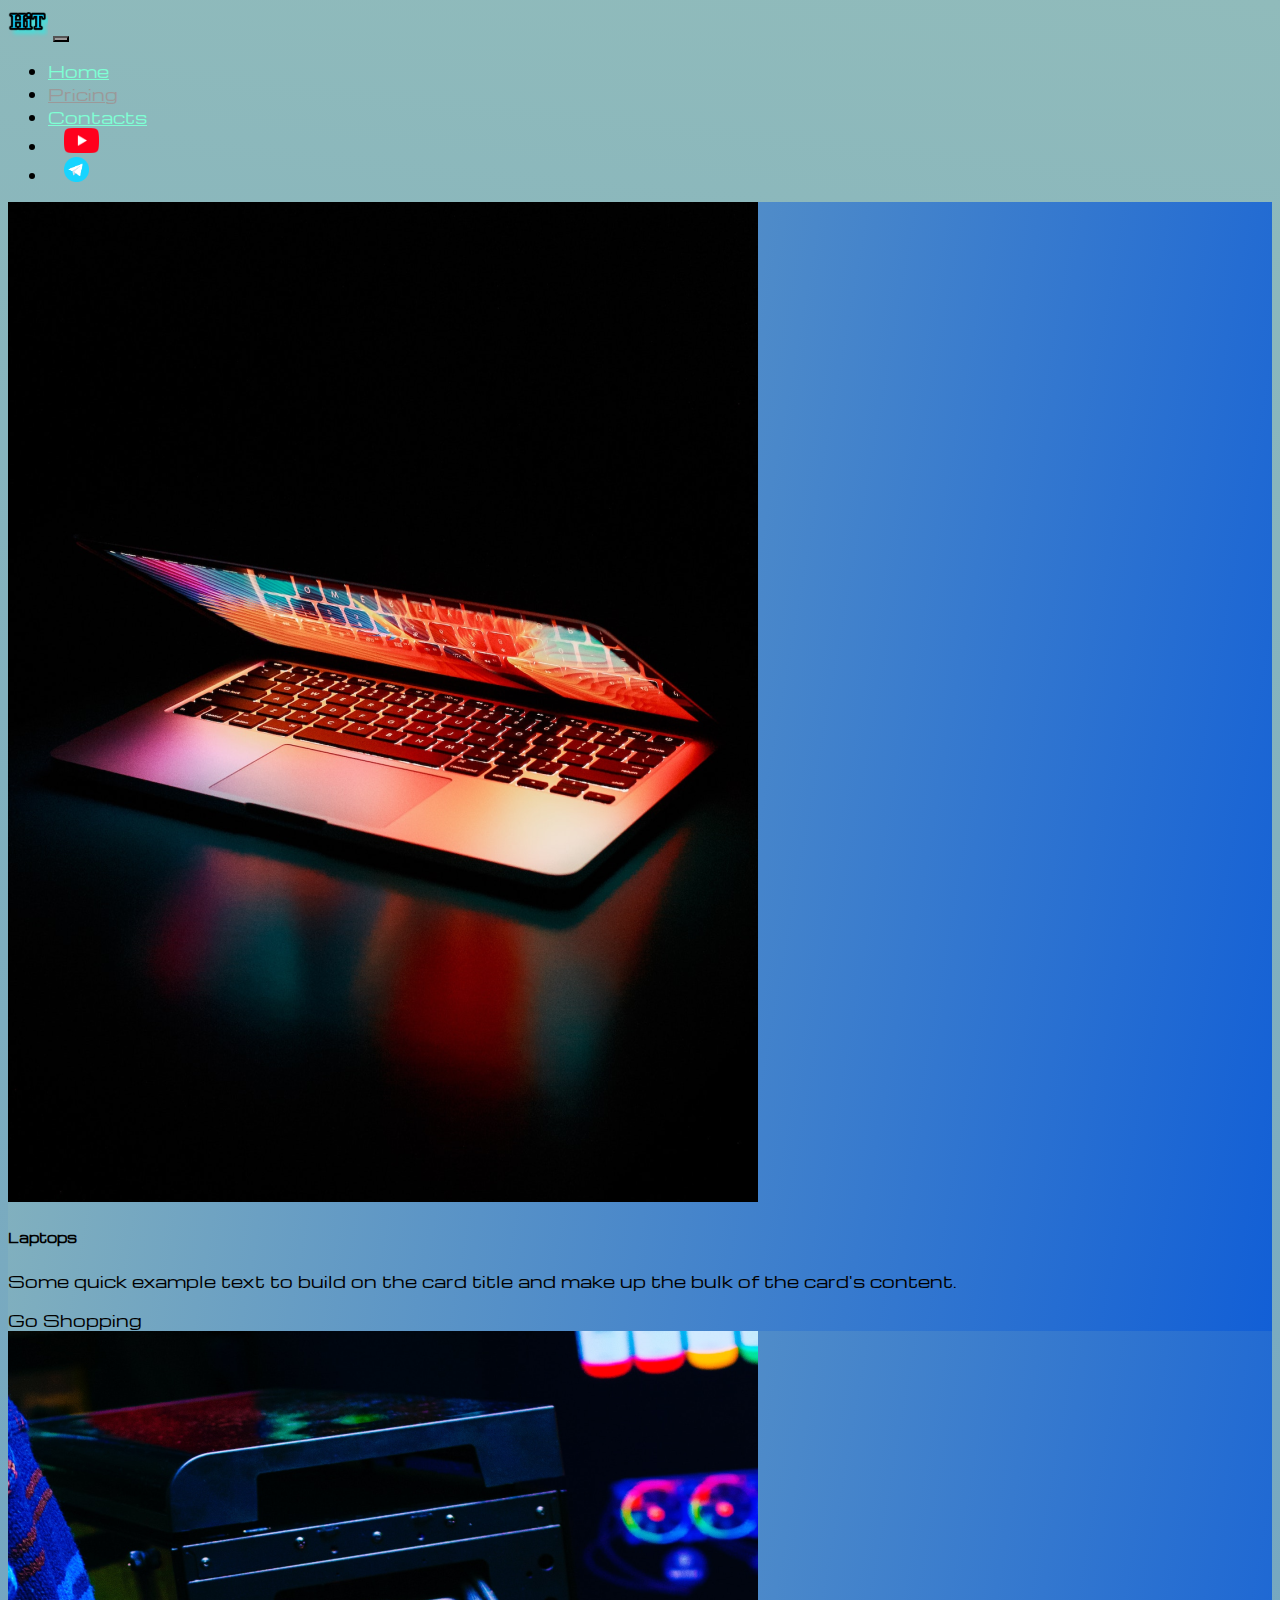
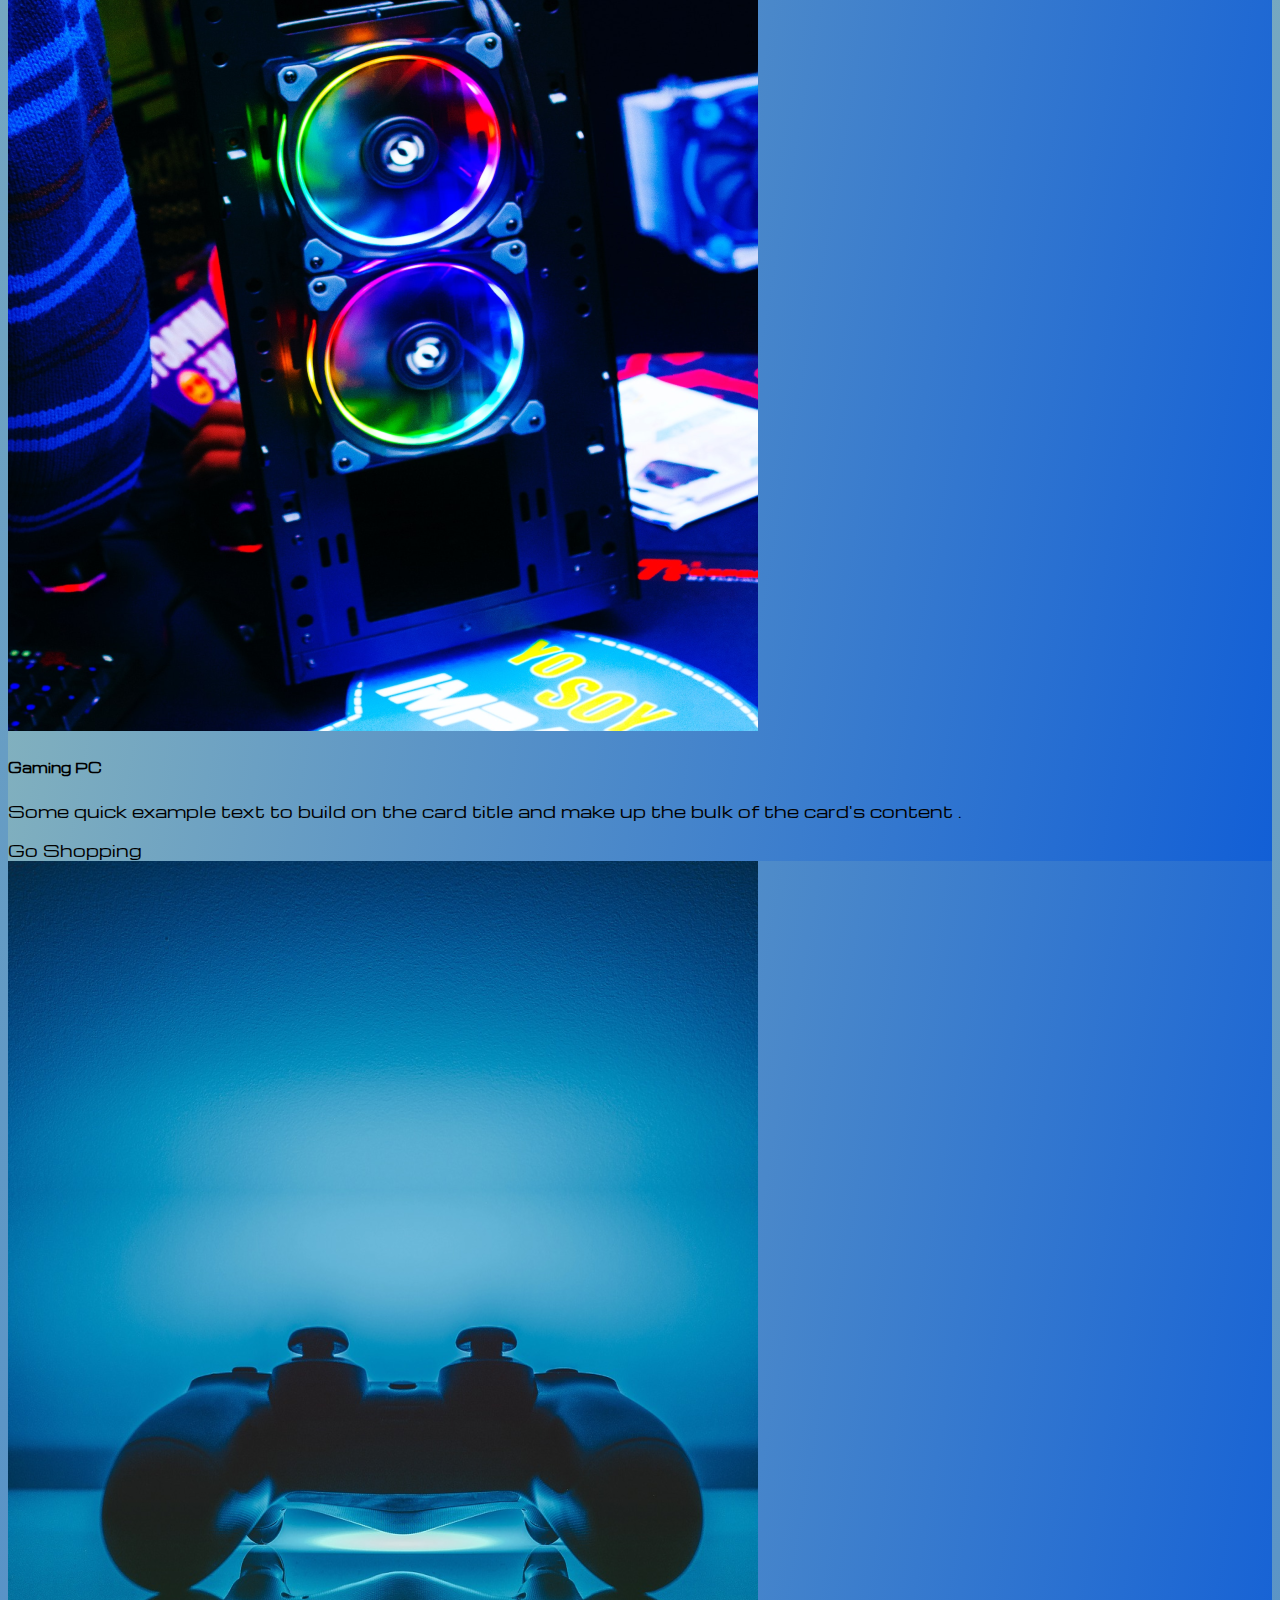
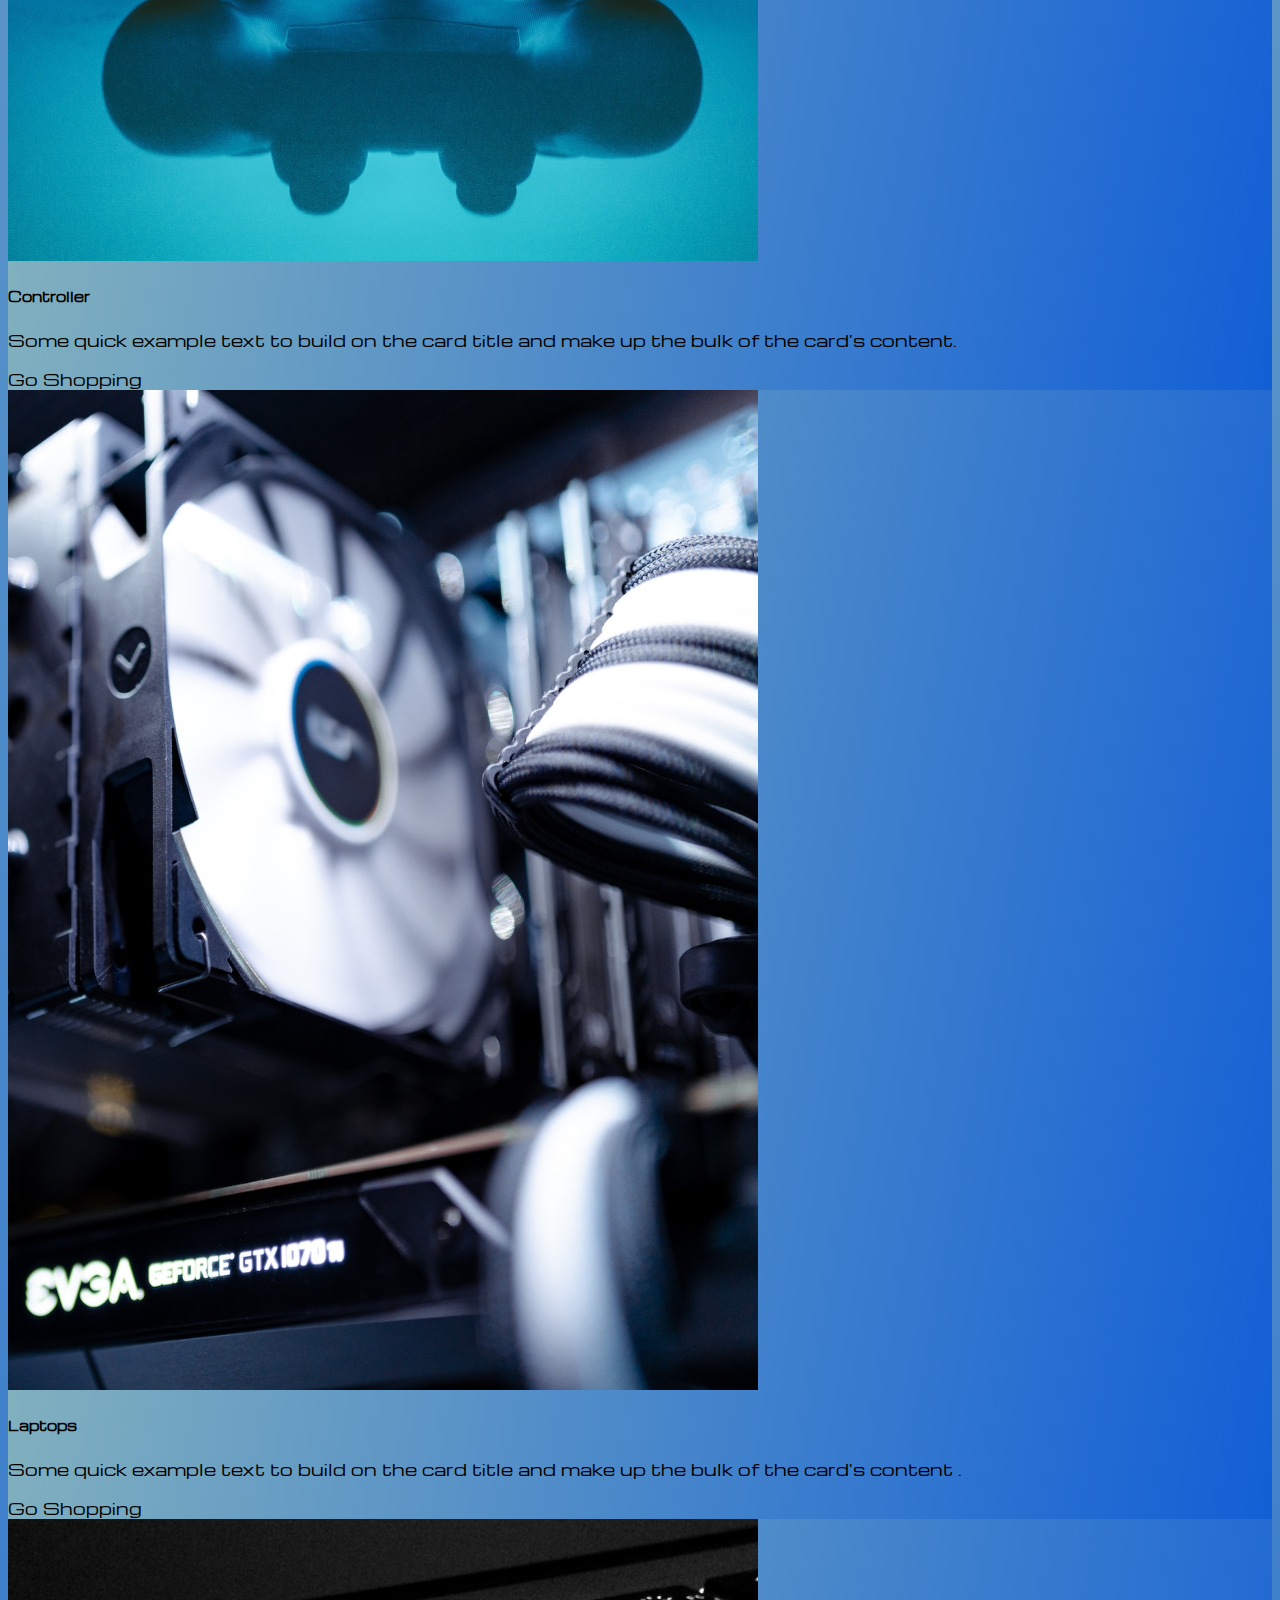
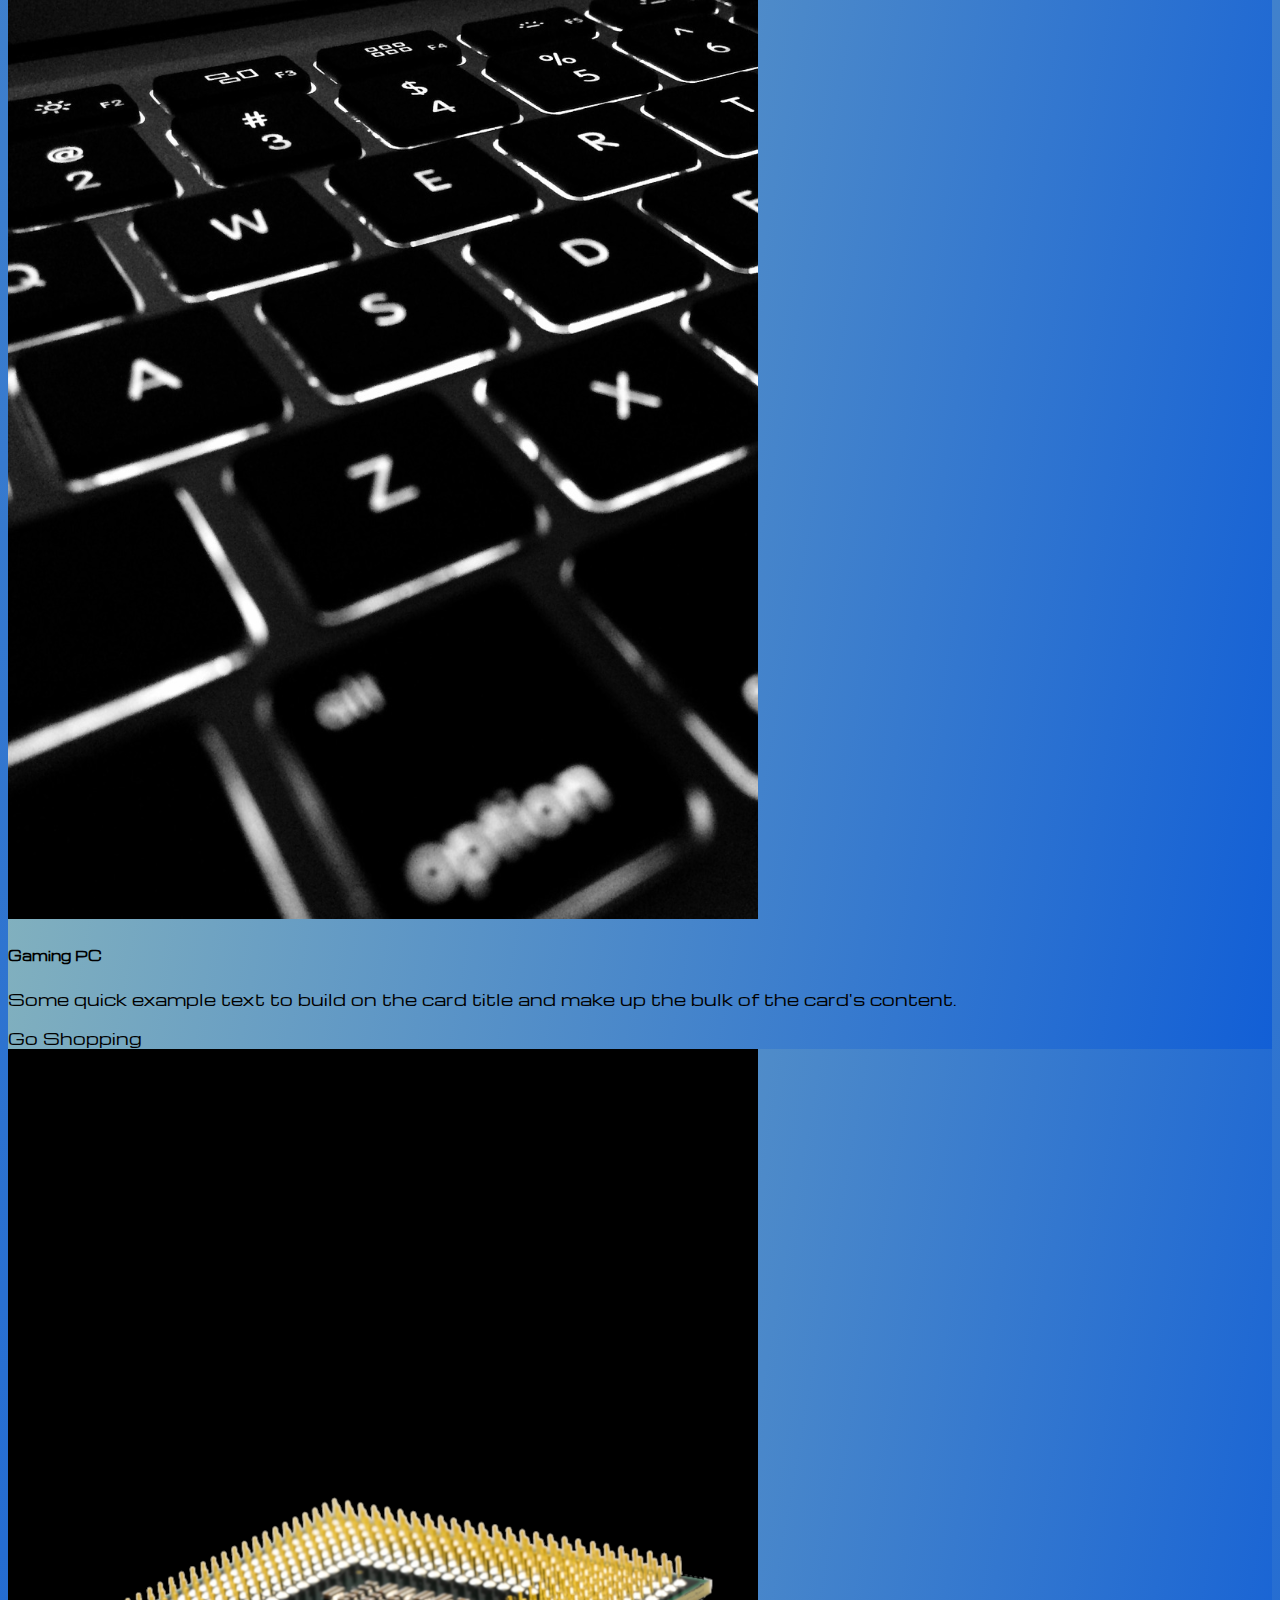
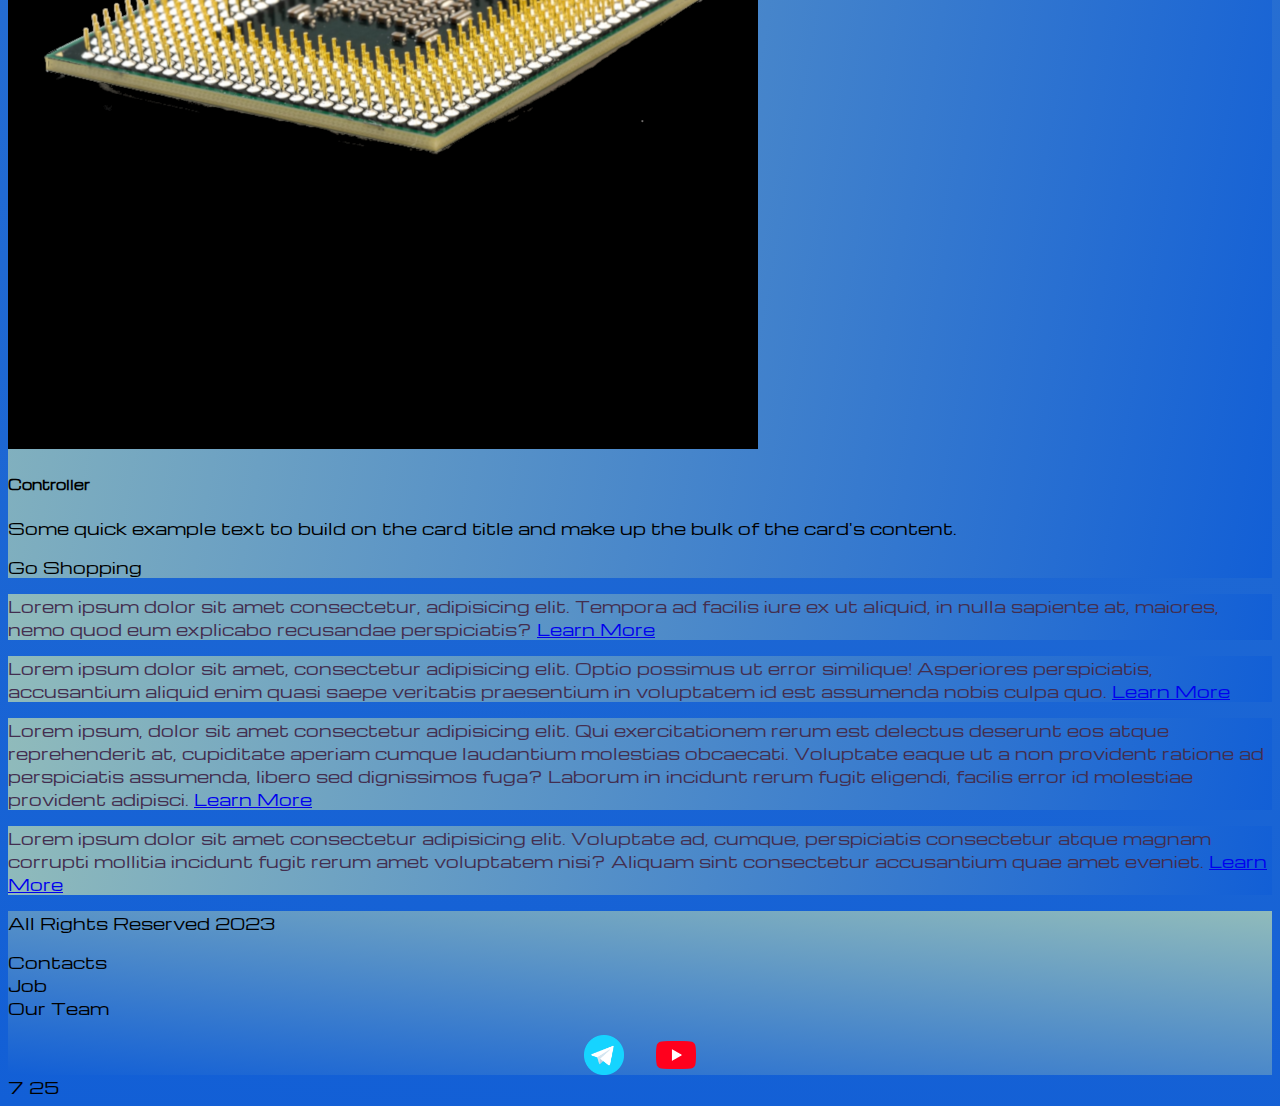
<file: pricing.html>
<!DOCTYPE html>
<html lang="en">

<head>
  <meta charset="UTF-8">
  <meta http-equiv="X-UA-Compatible" content="IE=edge">
  <meta name="viewport" content="width=device-width, initial-scale=1.0">
  <link href="https://cdn.jsdelivr.net/npm/bootstrap@5.2.3/dist/css/bootstrap.min.css" rel="stylesheet"
    integrity="sha384-rbsA2VBKQhggwzxH7pPCaAqO46MgnOM80zW1RWuH61DGLwZJEdK2Kadq2F9CUG65" crossorigin="anonymous">
  <link rel="stylesheet" href="source/styles/mycss.css">
  <title>HiT</title>
</head>

<body>
  <header>
    <nav class="navbar navbar-expand-lg bg-dark">
      <div class="container-fluid">
        <a class="navbar-brand" href="/"><img src="source/files/logo.png" alt="..."></a>
        <button class="navbar-toggler" type="button" data-bs-toggle="collapse" data-bs-target="#navbarNav"
          aria-controls="navbarNav" aria-expanded="false" aria-label="Toggle navigation">
          <span class="navbar-toggler-icon"></span>
        </button>
        <div class="collapse navbar-collapse" id="navbarNav">
          <ul class="navbar-nav">
            <li class="nav-item">
              <a class="nav-link" aria-current="page" href="/">Home</a>
            </li>
            <li class="nav-item">
              <a class="nav-link active" href="pricing.html">Pricing</a>
            </li>
            <li class="nav-item">
              <a class="nav-link" href="pricing.html">Contacts</a>
            </li>
            <li class="nav-item">
              <a class="nav-link" href="pricing.html">
                <img style="width: 35px; margin-inline: 1em" src="source/files/yt.png" alt="...">
              </a>
            </li>
            <li class="nav-item">
              <a class="nav-link" href="pricing.html">
                <img style="width: 25px; margin-inline: 1em" src="source/files/tg.png" alt="...">
              </a>
            </li>
          </ul>
        </div>
      </div>
    </nav>
  </header>

  <section>
    <div class=".container-fluid mt-4">
      <div class="row">
        <div class="col-lg-1">
        </div>

        <div class="col-lg-8 col-md-12">
          <div class="row">
            <div class="col-lg-4 col-md-6 mt-4">
              <div class="card">
                <a href="#"><img src="source/images/laptop.png" class="card-img-top" alt="Laptop"></a>
                <div class="card-body">
                  <h5 class="card-title"><a href="#">Laptops</a></h5>
                  <p class="card-text"><a href="#">Some quick example text to build on the card title and make up the bulk of the</a>
                    <a href="#">card's</a>
                    <a href="#">content.</a></p>
                  <a href="#" class="btn btn-primary">Go Shopping</a>
                </div>
              </div>
            </div>
            <div class="col-lg-4 col-md-6 mt-4">
              <div class="card">
                <a href="#"><img src="source/images/gaming pc.png" class="card-img-top" alt="Gaming"></a>
                <div class="card-body">
                  <h5 class="card-title"><a href="#">Gaming PC</a></h5>
                  <p class="card-text"><a href="#">
                    Some quick example text to build on the card title and make up the bulk of the
                      card's
                      content
                  </a>.</p>
                  <a href="#" class="btn btn-primary">Go Shopping</a>
                </div>
              </div>
            </div>
            <div class="col-lg-4 col-md-6 mt-4">
              <div class="card">
                <a href="#"><img src="source/images/controller.png" class="card-img-top" alt="Controller"></a>
                <div class="card-body">
                  <h5 class="card-title"><a href="#">Controller</a></h5>
                  <p class="card-text"><a href="#">
                    Some quick example text to build on the card title and make up the bulk of the
                      card's
                      content.
                  </a></p>
                  <a href="#" class="btn btn-primary">Go Shopping</a>
                </div>
              </div>
            </div>
            <div class="col-lg-4 col-md-6 mt-4">
              <div class="card">
                <a href="#"><img src="source/images/other.png" class="card-img-top" alt="other"></a>
                <div class="card-body">
                  <h5 class="card-title">Laptops</h5>
                  <p class="card-text"><a href="#">
                    Some quick example text to build on the card title and make up the bulk of the
                      card's
                      content
                  </a>.</p>
                  <a href="#" class="btn btn-primary">Go Shopping</a>
                </div>
              </div>
            </div>
            <div class="col-lg-4 col-md-6 mt-4">
              <div class="card">
                <a href="#"><img src="source/images/acc.png" class="card-img-top" alt="acc"></a>
                <div class="card-body">
                  <h5 class="card-title"><a href="#">Gaming PC</a></h5>
                  <p class="card-text"><a href="#">
                    Some quick example text to build on the card title and make up the bulk of the
                      card's
                      content.
                  </a></p>
                  <a href="#" class="btn btn-primary">Go Shopping</a>
                </div>
              </div>
            </div>
            <div class="col-lg-4 col-md-6 mt-4">
              <div class="card">
                <a href="#"><img src="source/images/cpu.png" class="card-img-top" alt="CPU"></a>
                <div class="card-body">
                  <h5 class="card-title"><a href="#">Controller</a></h5>
                  <p class="card-text"><a href="#">
                    Some quick example text to build on the card title and make up the bulk of the
                      card's
                      content.
                  </a></p>
                  <a href="#" class="btn btn-primary">Go Shopping</a>
                </div>
              </div>
            </div>
          </div>
        </div>

        <div class="col-lg-3 col-md-12">
          <div class="row px-2">
            <div class="col-lg-12 sidebar my-4">
              <p>Lorem ipsum dolor sit amet consectetur, adipisicing elit. Tempora ad facilis iure ex ut aliquid, in nulla sapiente at, maiores, nemo quod eum explicabo recusandae perspiciatis? <a href="#">Learn More</a></p>
            </div>
            <div class="col-lg-12 sidebar my-4">
              <p>Lorem ipsum dolor sit amet, consectetur adipisicing elit. Optio possimus ut error similique! Asperiores perspiciatis, accusantium aliquid enim quasi saepe veritatis praesentium in voluptatem id est assumenda nobis culpa quo. <a href="#">Learn More</a></p>
            </div>
            <div class="col-lg-12 sidebar my-4">
              <p>Lorem ipsum, dolor sit amet consectetur adipisicing elit. Qui exercitationem rerum est delectus deserunt eos atque reprehenderit at, cupiditate aperiam cumque laudantium molestias obcaecati. Voluptate eaque ut a non provident ratione ad perspiciatis assumenda, libero sed dignissimos fuga? Laborum in incidunt rerum fugit eligendi, facilis error id molestiae provident adipisci. <a href="#">Learn More</a></p>
            </div>
            <div class="col-lg-12 sidebar my-4">
              <p>Lorem ipsum dolor sit amet consectetur adipisicing elit. Voluptate ad, cumque, perspiciatis consectetur atque magnam corrupti mollitia incidunt fugit rerum amet voluptatem nisi? Aliquam sint consectetur accusantium quae amet eveniet. <a href="#">Learn More</a></p>
            </div>
          </div>

        </div>


      </div>


    </div>

  </section>

  <footer class="mt-4">
    <div class="container-fluid">
      <div class="row">
        <div class="col-lg-4 col-md-12 footer-text text-center">
          <p>All Rights Reserved 2023</p>
        </div>
        <div class="col-lg-4 col-md-12 footer-text text-center">
          <p>Contacts<br>Job<br>Our Team</p>
        </div>
        <div class="col-lg-4 col-md-12 media-links">
          <img style="width: 40px; margin-inline: 1em" src="source/files/tg.png" alt="...">
          <img style="width: 40px; margin-inline: 1em" src="source/files/yt.png" alt="...">
        </div>
      </div>
    </div>
  </footer>


  <script src="https://cdn.jsdelivr.net/npm/bootstrap@5.2.3/dist/js/bootstrap.bundle.min.js"
    integrity="sha384-kenU1KFdBIe4zVF0s0G1M5b4hcpxyD9F7jL+jjXkk+Q2h455rYXK/7HAuoJl+0I4"
    crossorigin="anonymous"></script>
</body>
7 25
</file>
<file: source/styles/mycss.css>
@import url('https://fonts.googleapis.com/css?family=Michroma&display=swap');

body {
    font-family: Michroma, serif;
    background: linear-gradient(186deg, #90BBBB 0%, #125FD6 100%);
}

.nav-link {
    color: aquamarine;
}

.navbar-nav .nav-link.active {
    color: rgb(155, 153, 153);
}

.navbar-brand img {
    width: 40px;
}

.navbar-toggler {
    background-color:rgb(155, 153, 153) ;
}

.sidebar {
    color: #432e4f;
    background: linear-gradient(100deg, #90BBBB 0%, #125FD6 100%);
}
.card {
    background: linear-gradient(100deg, #90BBBB 0%, #125FD6 100%);
}

.card a {
    text-decoration: none;
    color: black;
}

.slide-text{
    color: black;
    margin: auto auto;
}


footer{
    background: linear-gradient(186deg, #90BBBB 0%, #125FD6 100%);
}

.footer-text {
    color: black;
    margin: auto auto;
}

.media-links{
    display: flex;
    justify-content: center;
    align-items: center;
}

.call-anim {
    animation: call 2s ease 0s infinite normal forwards;
}
@keyframes call {
	0%,
	100% {
		transform: translateX(0%);
		transform-origin: 50% 50%;
	}

	15% {
		transform: translateX(-30px) rotate(-6deg);
	}

	30% {
		transform: translateX(15px) rotate(6deg);
	}

	45% {
		transform: translateX(-15px) rotate(-3.6deg);
	}

	60% {
		transform: translateX(9px) rotate(2.4deg);
	}

	75% {
		transform: translateX(-6px) rotate(-1.2deg);
	}
}

@media (max-width: 755px) {
    .carousel-indicators {
        display: none;
    }
}
</file>
